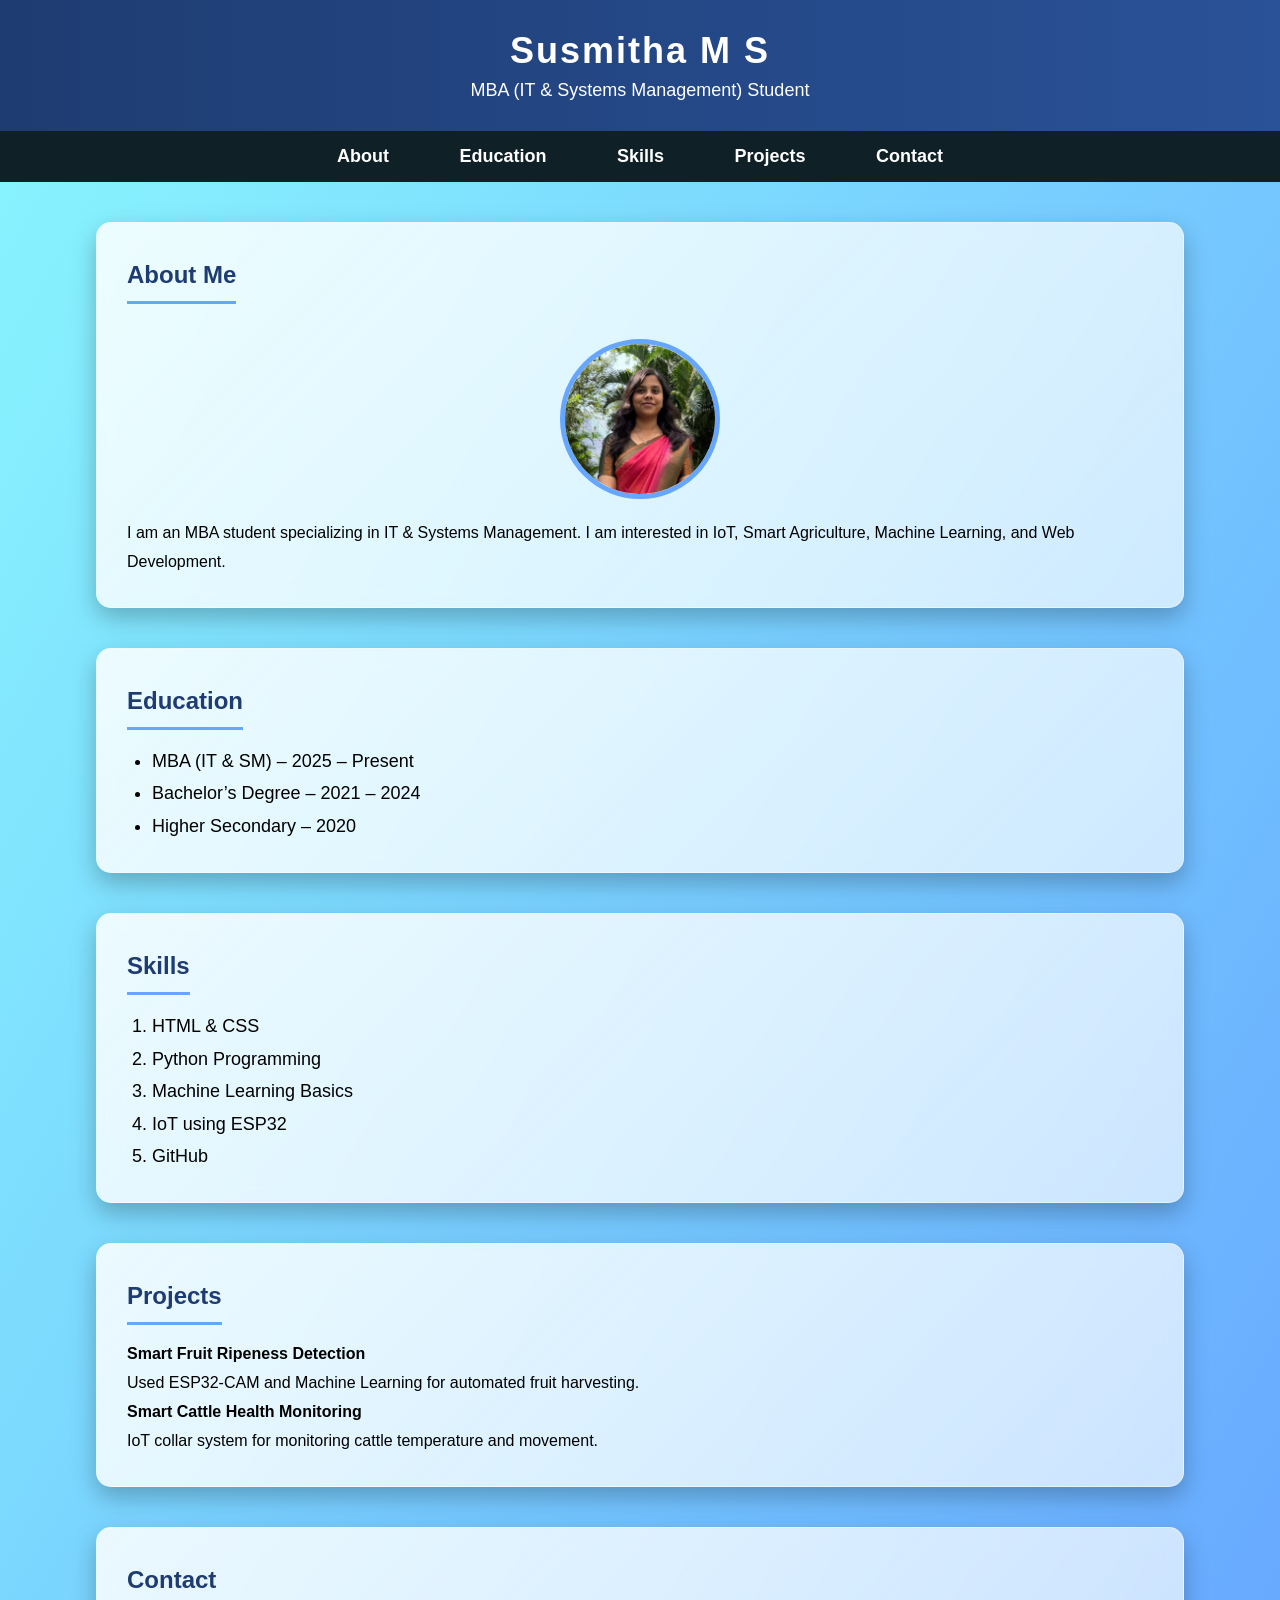
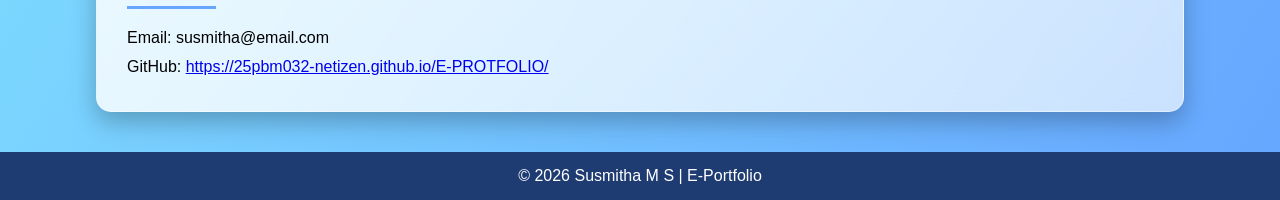
<file: index.html>
<!DOCTYPE html>
<html lang="en">
<head>
    <meta charset="UTF-8">
    <title>Susmitha M S - E Portfolio</title>
    <link rel="stylesheet" href="style.css">
</head>
<body>

    <header>
        <h1>Susmitha M S</h1>
        <p>MBA (IT & Systems Management) Student</p>
    </header>

   <nav>
  <a href="about.html">About</a>
  <a href="education.html">Education</a>
  <a href="skills.html">Skills</a>
  <a href="projects.html">Projects</a>
  <a href="contact.html">Contact</a>
</nav>

    <section id="about">
        <h2>About Me</h2>
        <img src="profile.jpg" alt="Profile Photo">
        <p>
            I am an MBA student specializing in IT & Systems Management. 
            I am interested in IoT, Smart Agriculture, Machine Learning, and Web Development.
        </p>
    </section>

    <section id="education">
        <h2>Education</h2>
        <ul>
            <li>MBA (IT & SM) – 2025 – Present</li>
            <li>Bachelor’s Degree – 2021 – 2024</li>
            <li>Higher Secondary – 2020</li>
        </ul>
    </section>

    <section id="skills">
        <h2>Skills</h2>
        <ol>
            <li>HTML & CSS</li>
            <li>Python Programming</li>
            <li>Machine Learning Basics</li>
            <li>IoT using ESP32</li>
            <li>GitHub</li>
        </ol>
    </section>

    <section id="projects">
        <h2>Projects</h2>
        <p><strong>Smart Fruit Ripeness Detection</strong></p>
        <p>Used ESP32-CAM and Machine Learning for automated fruit harvesting.</p>

        <p><strong>Smart Cattle Health Monitoring</strong></p>
        <p>IoT collar system for monitoring cattle temperature and movement.</p>
    </section>

    <section id="contact">
        <h2>Contact</h2>
        <p>Email: susmitha@email.com</p>
        <p>GitHub: <a href="https://25pbm032-netizen.github.io/E-PROTFOLIO/">https://25pbm032-netizen.github.io/E-PROTFOLIO/</a></p>
    </section>

    <footer>
        <p>© 2026 Susmitha M S | E-Portfolio</p>
    </footer>

</body>
</html>
</file>
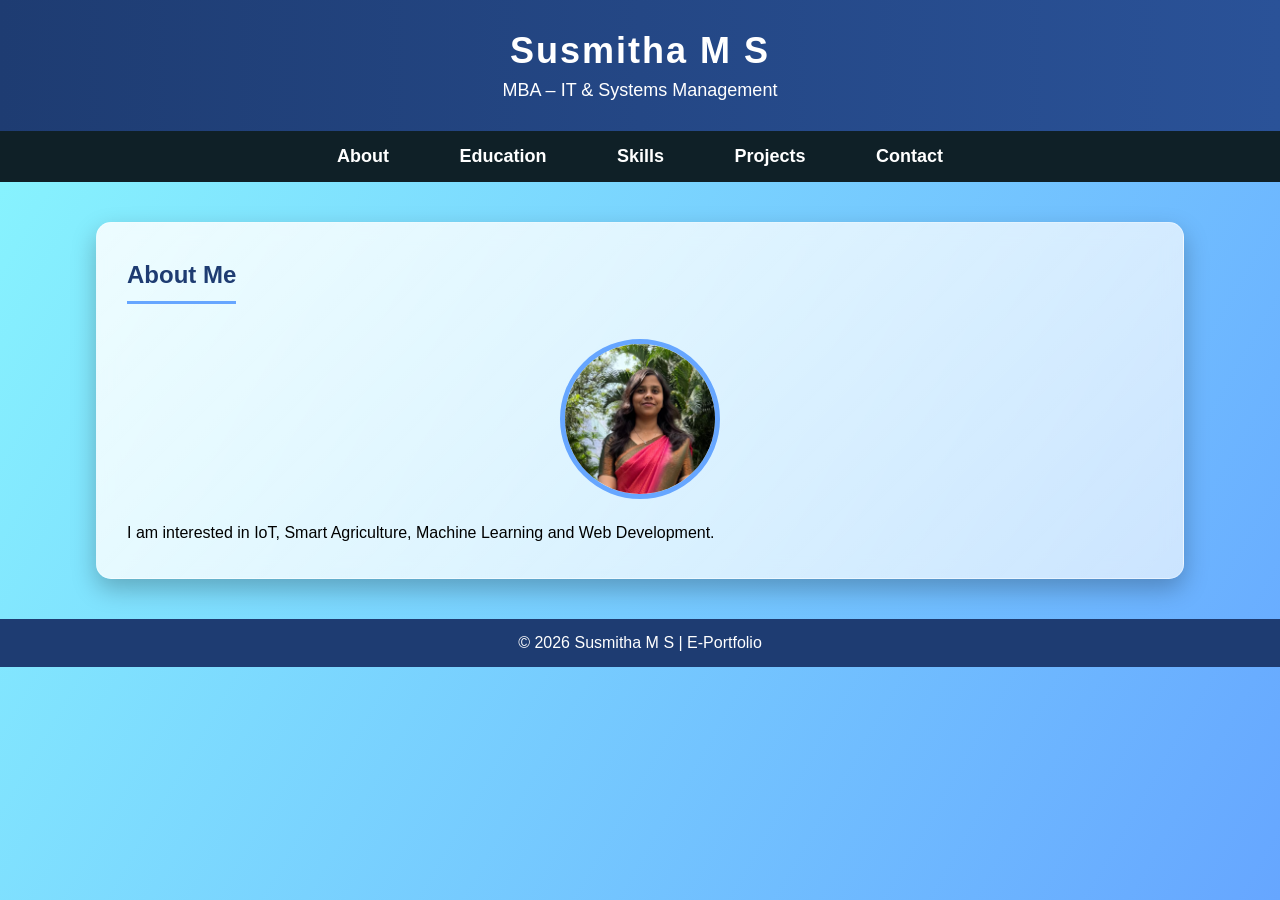
<file: about.html>
<!DOCTYPE html>
<html lang="en">
<head>
  <meta charset="UTF-8">
  <title>About | Susmitha</title>
  <link rel="stylesheet" href="style.css">
</head>
<body>

<header>
  <h1>Susmitha M S</h1>
  <p>MBA – IT & Systems Management</p>
</header>

<nav>
  <a href="about.html">About</a>
  <a href="education.html">Education</a>
  <a href="skills.html">Skills</a>
  <a href="projects.html">Projects</a>
  <a href="contact.html">Contact</a>
</nav>

<section>
  <h2>About Me</h2>
  <img src="profile.jpg" alt="Profile Photo">
  <p>I am interested in IoT, Smart Agriculture, Machine Learning and Web Development.</p>
</section>

<footer>© 2026 Susmitha M S | E-Portfolio</footer>

</body>
</html>
</file>
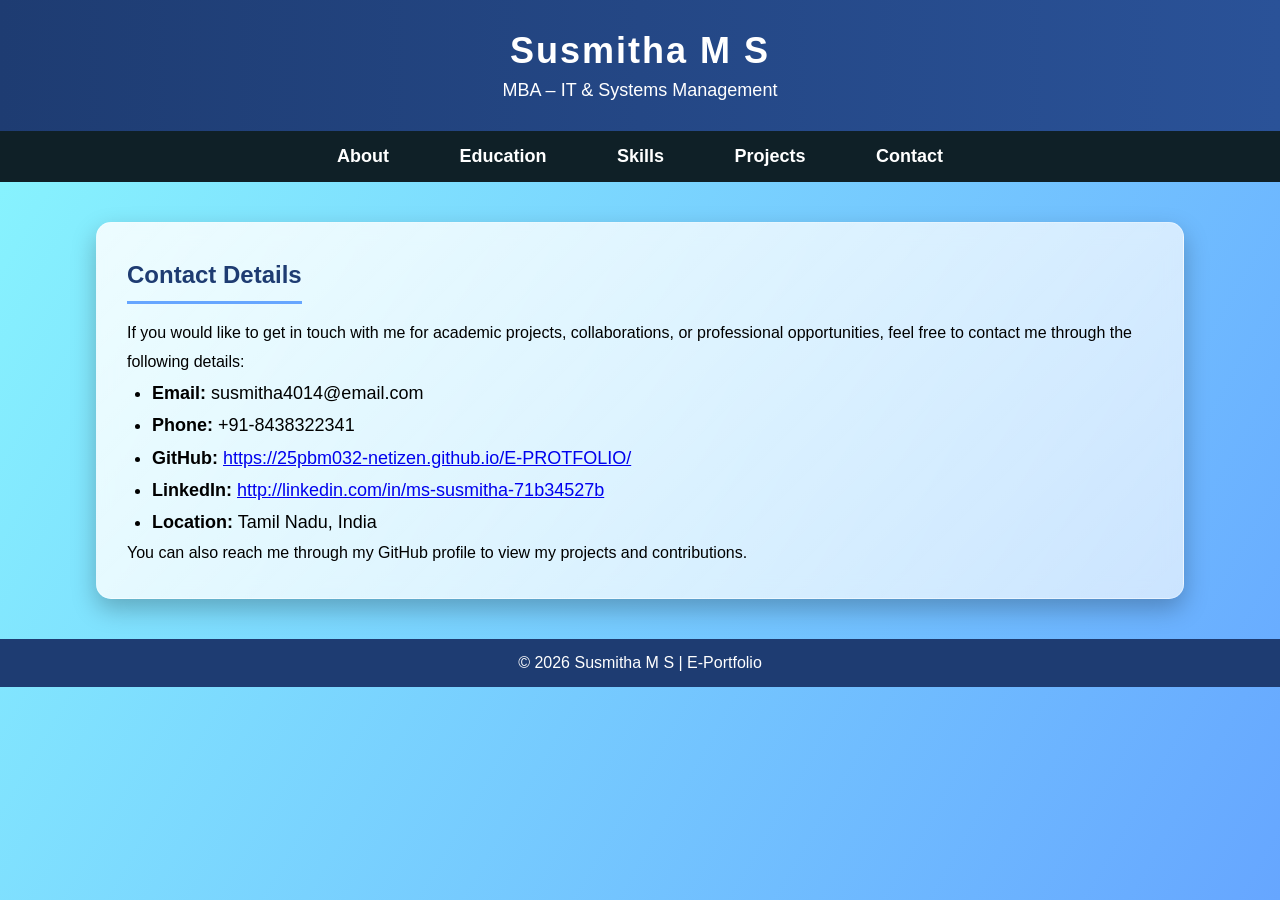
<file: contact.html>
<!DOCTYPE html>
<html>
<head>
  <title>Contact</title>
  <link rel="stylesheet" href="style.css">
</head>
<body>

<header>
  <h1>Susmitha M S</h1>
  <p>MBA – IT & Systems Management</p>
</header>

<nav>
  <a href="index.html">About</a>
  <a href="education.html">Education</a>
  <a href="skills.html">Skills</a>
  <a href="projects.html">Projects</a>
  <a href="contact.html">Contact</a>
</nav>

<section>
  <h2>Contact Details</h2>

  <p>If you would like to get in touch with me for academic projects, collaborations, or professional opportunities, feel free to contact me through the following details:</p>

  <ul>
    <li><strong>Email:</strong> susmitha4014@email.com</li>
    <li><strong>Phone:</strong> +91-8438322341</li>
    <li><strong>GitHub:</strong> 
      <a href="https://25pbm032-netizen.github.io/E-PROTFOLIO/" target="_blank">https://25pbm032-netizen.github.io/E-PROTFOLIO/</a>
    </li>
    <li><strong>LinkedIn:</strong> 
      <a href="http://linkedin.com/in/ms-susmitha-71b34527b" target="_blank">http://linkedin.com/in/ms-susmitha-71b34527b</a>
    </li>
    <li><strong>Location:</strong> Tamil Nadu, India</li>
  </ul>

  <p>You can also reach me through my GitHub profile to view my projects and contributions.</p>

</section>

<footer>
  © 2026 Susmitha M S | E-Portfolio
</footer>

</body>
</html>
</file>
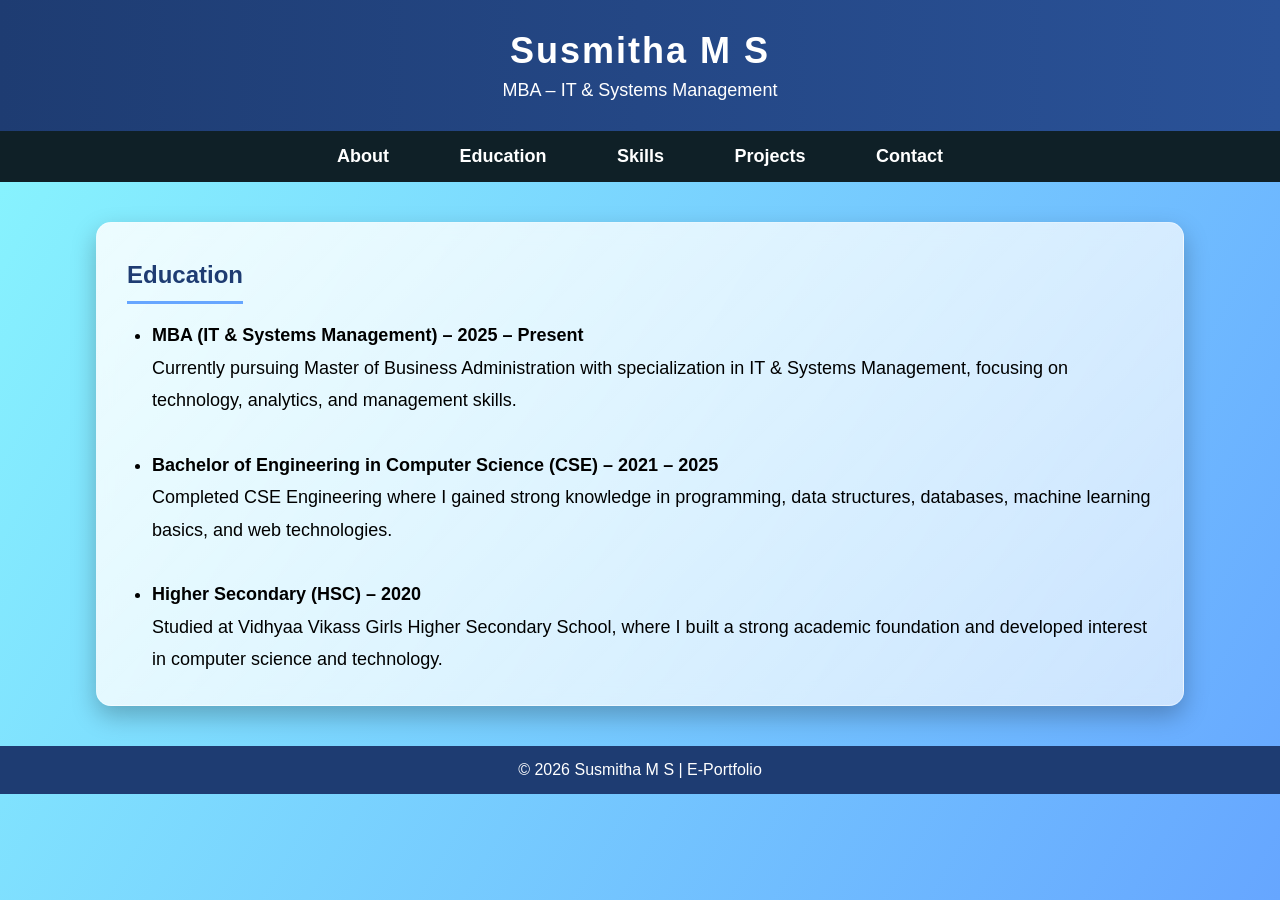
<file: education.html>
<!DOCTYPE html>
<html>
<head>
  <title>Education</title>
  <link rel="stylesheet" href="style.css">
</head>
<body>

<header>
  <h1>Susmitha M S</h1>
  <p>MBA – IT & Systems Management</p>
</header>

<nav>
  <a href="index.html">About</a>
  <a href="education.html">Education</a>
  <a href="skills.html">Skills</a>
  <a href="projects.html">Projects</a>
  <a href="contact.html">Contact</a>
</nav>

<section>
  <h2>Education</h2>

  <ul>
    <li>
      <strong>MBA (IT & Systems Management) – 2025 – Present</strong><br>
      Currently pursuing Master of Business Administration with specialization in IT & Systems Management, focusing on technology, analytics, and management skills.
    </li>
    <br>

    <li>
      <strong>Bachelor of Engineering in Computer Science (CSE) – 2021 – 2025</strong><br>
      Completed CSE Engineering where I gained strong knowledge in programming, data structures, databases, machine learning basics, and web technologies.
    </li>
    <br>

    <li>
      <strong>Higher Secondary (HSC) – 2020</strong><br>
      Studied at Vidhyaa Vikass Girls Higher Secondary School, where I built a strong academic foundation and developed interest in computer science and technology.
    </li>
  </ul>

</section>

<footer>
  © 2026 Susmitha M S | E-Portfolio
</footer>

</body>
</html>
</file>
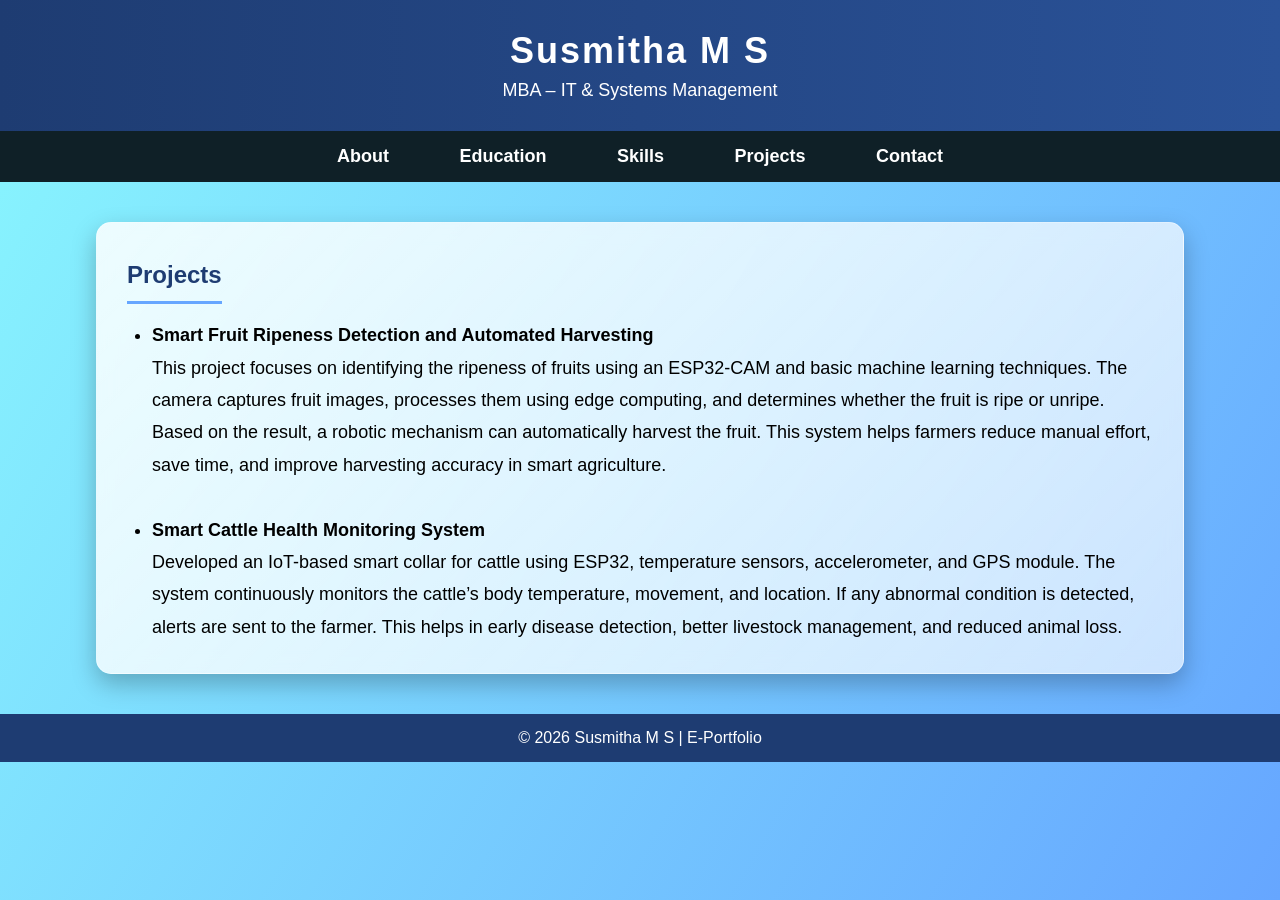
<file: projects.html>
<!DOCTYPE html>
<html>
<head>
  <title>Projects</title>
  <link rel="stylesheet" href="style.css">
</head>
<body>

<header>
  <h1>Susmitha M S</h1>
  <p>MBA – IT & Systems Management</p>
</header>

<nav>
  <a href="index.html">About</a>
  <a href="education.html">Education</a>
  <a href="skills.html">Skills</a>
  <a href="projects.html">Projects</a>
  <a href="contact.html">Contact</a>
</nav>

<section>
  <h2>Projects</h2>

  <ul>
    <li>
      <strong>Smart Fruit Ripeness Detection and Automated Harvesting</strong><br>
      This project focuses on identifying the ripeness of fruits using an ESP32-CAM and basic machine learning techniques. 
      The camera captures fruit images, processes them using edge computing, and determines whether the fruit is ripe or unripe. 
      Based on the result, a robotic mechanism can automatically harvest the fruit. This system helps farmers reduce manual effort, 
      save time, and improve harvesting accuracy in smart agriculture.
    </li>
    <br>

    <li>
      <strong>Smart Cattle Health Monitoring System</strong><br>
      Developed an IoT-based smart collar for cattle using ESP32, temperature sensors, accelerometer, and GPS module. 
      The system continuously monitors the cattle’s body temperature, movement, and location. 
      If any abnormal condition is detected, alerts are sent to the farmer. This helps in early disease detection, 
      better livestock management, and reduced animal loss.
    </li>
  </ul>

</section>

<footer>
  © 2026 Susmitha M S | E-Portfolio
</footer>

</body>
</html>
</file>
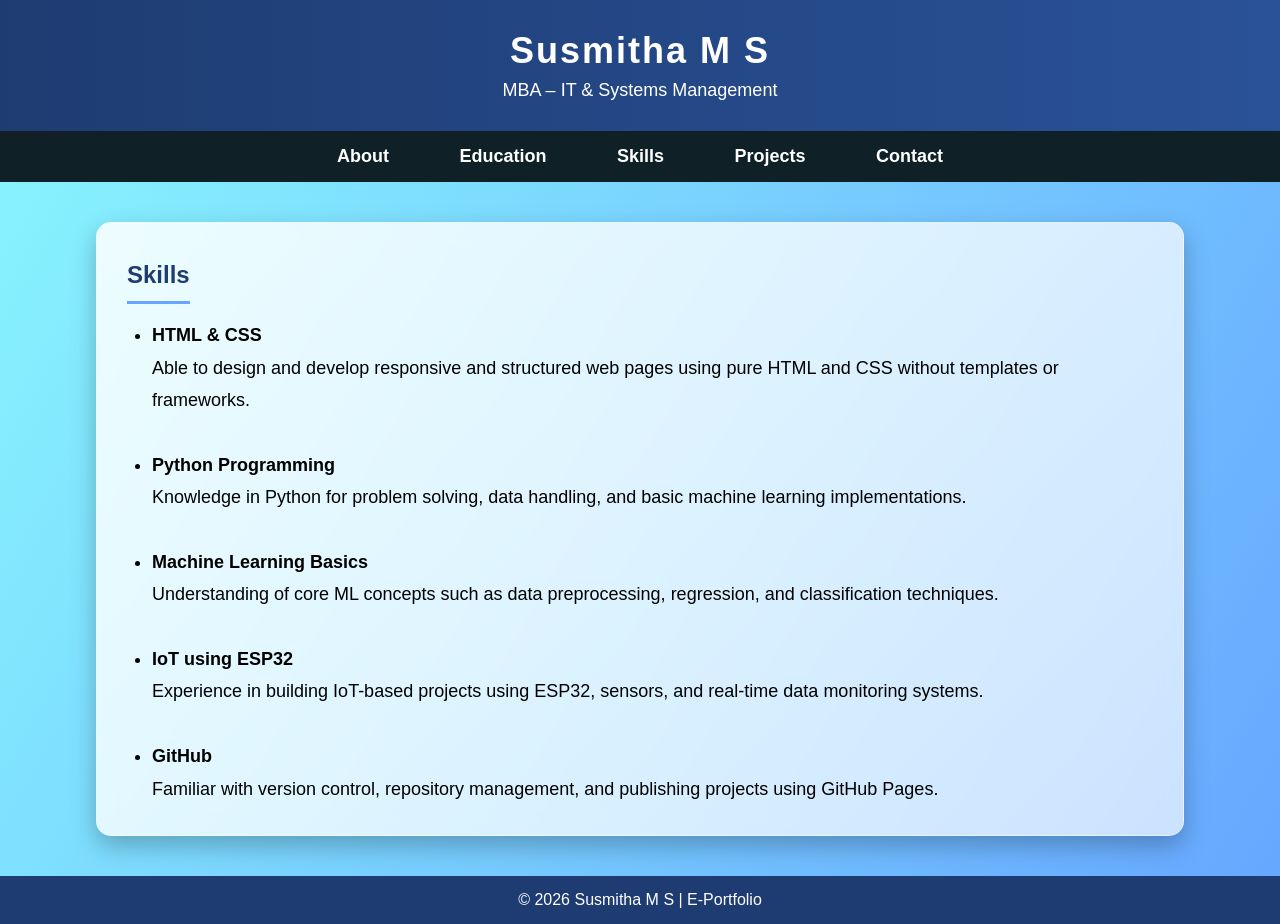
<file: skill.html>
<!DOCTYPE html>
<html>
<head>
  <title>Skills</title>
  <link rel="stylesheet" href="style.css">
</head>
<body>

<header>
  <h1>Susmitha M S</h1>
  <p>MBA – IT & Systems Management</p>
</header>

<nav>
  <a href="index.html">About</a>
  <a href="education.html">Education</a>
  <a href="skills.html">Skills</a>
  <a href="projects.html">Projects</a>
  <a href="contact.html">Contact</a>
</nav>

<section>
  <h2>Skills</h2>

  <ul>
    <li>
      <strong>HTML & CSS</strong><br>
      Able to design and develop responsive and structured web pages using pure HTML and CSS without templates or frameworks.
    </li>
    <br>

    <li>
      <strong>Python Programming</strong><br>
      Knowledge in Python for problem solving, data handling, and basic machine learning implementations.
    </li>
    <br>

    <li>
      <strong>Machine Learning Basics</strong><br>
      Understanding of core ML concepts such as data preprocessing, regression, and classification techniques.
    </li>
    <br>

    <li>
      <strong>IoT using ESP32</strong><br>
      Experience in building IoT-based projects using ESP32, sensors, and real-time data monitoring systems.
    </li>
    <br>

    <li>
      <strong>GitHub</strong><br>
      Familiar with version control, repository management, and publishing projects using GitHub Pages.
    </li>
  </ul>

</section>

<footer>
  © 2026 Susmitha M S | E-Portfolio
</footer>

</body>
</html>
</file>
<file: style.css>
/* Reset */
*{margin:0;padding:0;box-sizing:border-box}

/* Background */
body{
  font-family:'Segoe UI',Tahoma,Verdana,sans-serif;
  background:linear-gradient(120deg,#89f7fe,#66a6ff);
  min-height:100vh;
}

/* Header */
header{
  background:linear-gradient(to right,#1e3c72,#2a5298);
  color:#fff;text-align:center;
  padding:30px 10px;
  box-shadow:0 4px 10px rgba(0,0,0,.2);
}
header h1{font-size:36px;letter-spacing:2px}
header p{font-size:18px;margin-top:8px}

/* Navigation */
nav{
  background:#0f2027;
  text-align:center;
  padding:15px;
  position:sticky;top:0;
}
nav a{
  color:#fff;text-decoration:none;
  margin:15px;font-size:18px;
  font-weight:700;padding:8px 18px;
  border-radius:25px;transition:.3s;
}
nav a:hover{background:#66a6ff;color:#000}

/* Glass Card Section */
section{
  width:85%;
  margin:40px auto;
  padding:30px;
  border-radius:15px;

  background:linear-gradient(135deg,rgba(255,255,255,0.85),rgba(255,255,255,0.65));
  backdrop-filter:blur(10px);

  border:1px solid rgba(255,255,255,0.4);
  box-shadow:0 10px 25px rgba(0,0,0,0.25);

  line-height:1.8;
  animation:fadeIn 1s ease-in;
}

section h2{
  color:#1e3c72;margin-bottom:15px;
  border-bottom:3px solid #66a6ff;
  display:inline-block;padding-bottom:5px;
}

/* Image */
img{
  display:block;margin:20px auto;
  width:160px;height:160px;
  border-radius:50%;
  border:5px solid #66a6ff;
}

/* Lists */
ul,ol{margin-left:25px;font-size:18px}

/* Footer */
footer{
  text-align:center;padding:15px;
  background:#1e3c72;color:#fff;
  margin-top:30px;
}

/* Animation */
@keyframes fadeIn{
  from{opacity:0;transform:translateY(20px)}
  to{opacity:1;transform:translateY(0)}
}

/* Responsive */
@media(max-width:768px){
  nav a{display:block;margin:10px 0}
  section{width:95%}
}
</file>
